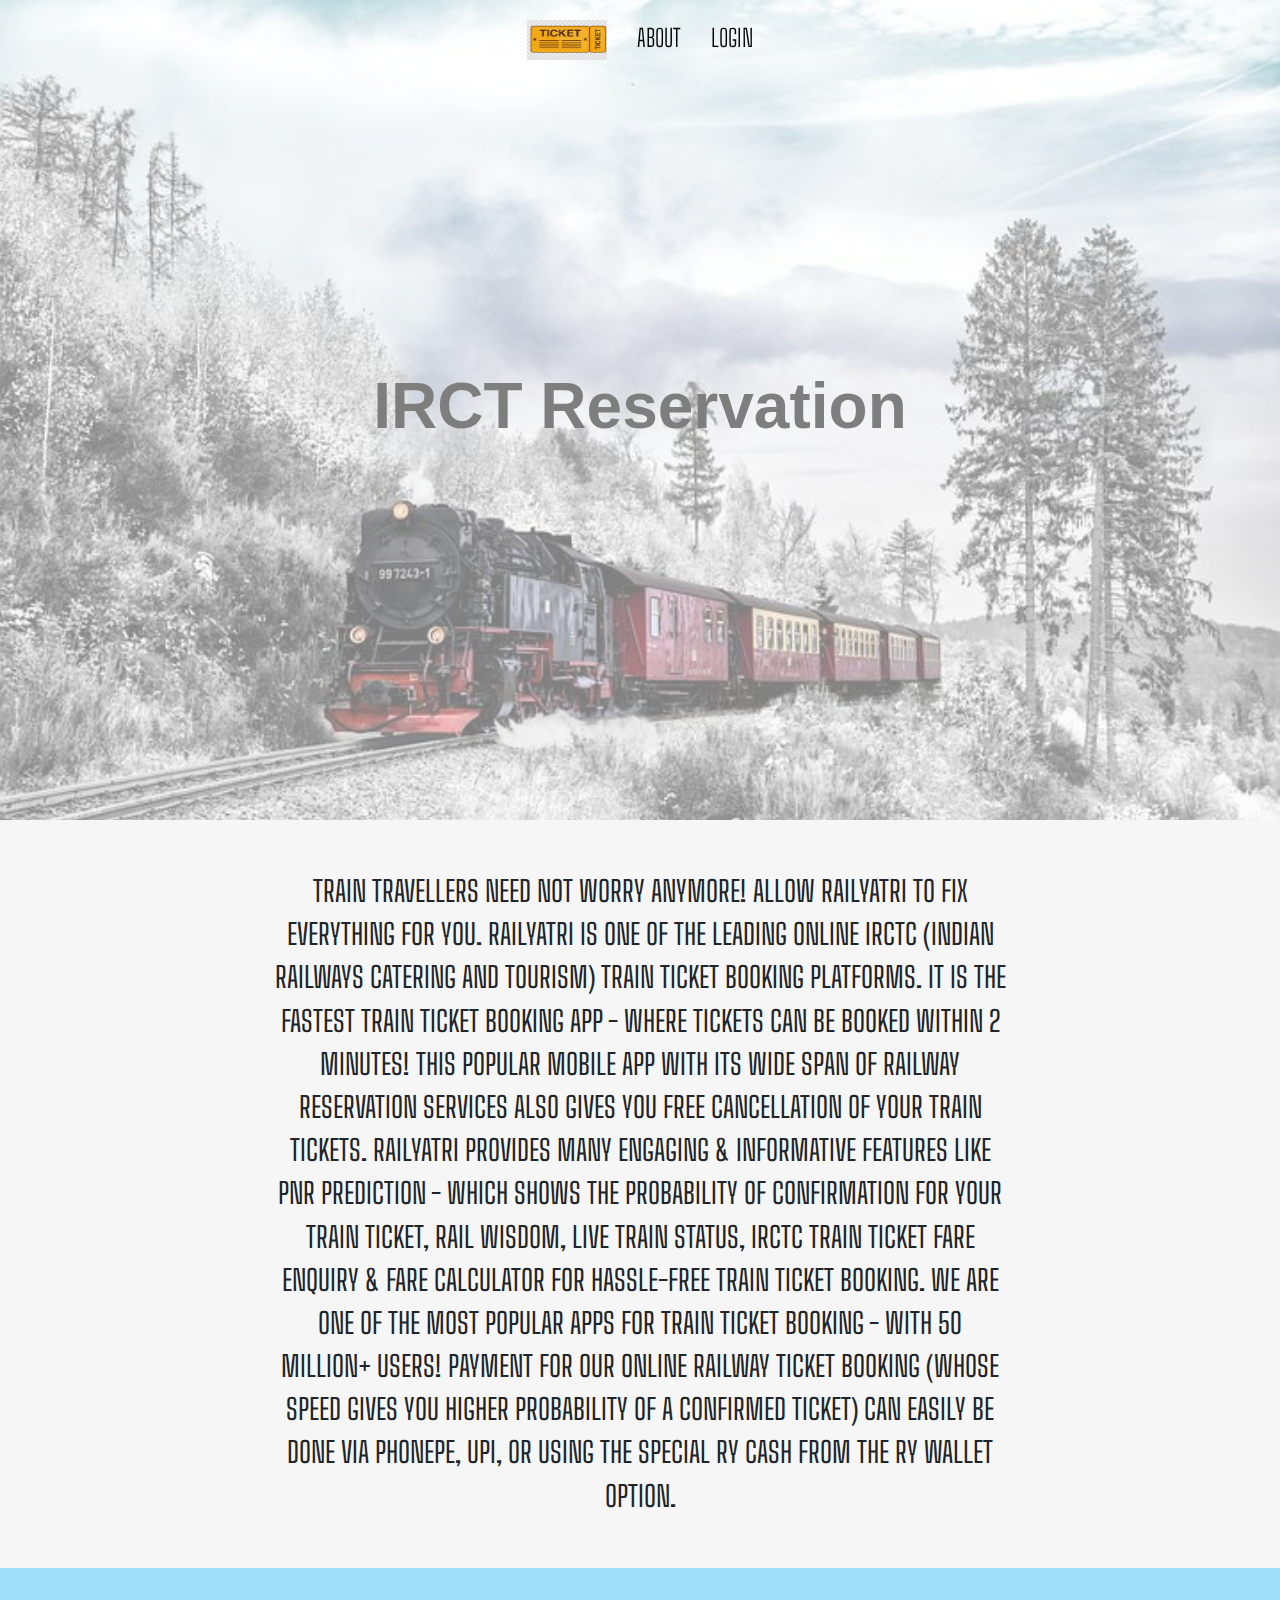
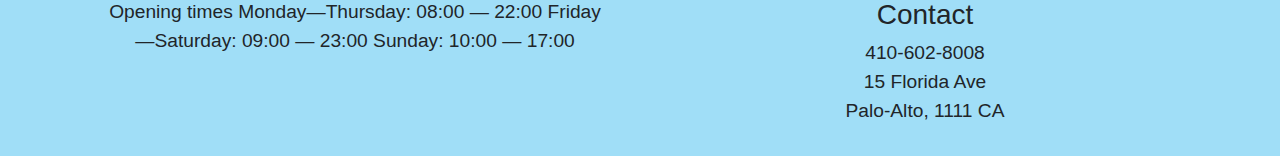
<file: index.html>
<!DOCTYPE html>
<html lang="en">
 
<head>
 
    
    <meta charset="utf-8">
    <meta name="viewport" content="width=device-width,
            initial-scale=1, shrink-to-fit=no">
 
    <link rel="stylesheet" href="./css/welcome.css">
    
 
    <!-- Bootstrap CSS -->
    <link rel="stylesheet" href=
"https://stackpath.bootstrapcdn.com/bootstrap/4.3.1/css/bootstrap.min.css"
        integrity=
"sha384-ggOyR0iXCbMQv3Xipma34MD+dH/1fQ784/j6cY/iJTQUOhcWr7x9JvoRxT2MZw1T"
        crossorigin="anonymous">
 
    <title>IRCT Website</title>
</head>
 
<body>
 
    <!-- navbar  -->
    <nav class="sticky-top">
        <ul class="nav-flex-row">
            <li class="nav-item">
                <a href="#nav-flex-row"><img src="./images/Screenshot 2022-10-18 143523.png" alt="train" style ="height: 40px;width:80px"></a>
            </li>
            <li class="nav-item">
                <a href="#about">About</a>
            </li>
            
            <li class="nav-item">
                <a href="#login.php">Login</a>
            </li>
            
        </ul>
    </nav>
    <section class="section-intro" style="background-image:url(./images/train-3758523__480.jpg);opacity: 0.5;">
        <header>
            <h1> IRCT Reservation</h1>
        </header>
        
    </section>
 
    <section class="about-section" id="about">
        <article>
 
             
<p>
    Train travellers need not worry anymore! Allow RailYatri to fix everything for you. RailYatri is one of the leading online IRCTC (Indian Railways Catering and Tourism) train ticket booking platforms. It is the FASTEST Train Ticket booking app - where tickets can be booked within 2 minutes! This popular mobile app with its wide span of railway reservation services also gives you FREE Cancellation of your train tickets. RailYatri provides many engaging & informative features like PNR prediction - which shows the probability of confirmation for your train ticket, Rail Wisdom, Live Train Status, IRCTC Train Ticket fare enquiry & fare calculator for hassle-free train ticket booking. We are one of the most popular apps for train ticket booking - with 50 million+ users! Payment for our online railway ticket booking (whose speed gives you higher probability of a confirmed ticket) can easily be done via PhonePe, UPI, or using the special RY cash from the RY wallet option.
            </p>
 
        </article>
    </section>
 
    <!-- carousel section -->
    <div style="background-color: rgb(160, 222, 247); width: 100%;">
    <div class="container text-center" >
        <div class="row">
          <div class="col">
            <div class="contact-address">
            Opening times
            <span>Monday—Thursday: 08:00 — 22:00</span>
                    <span>Friday—Saturday: 09:00 — 23:00 </span>
                    <span>Sunday: 10:00 — 17:00</span>
          </div>
        </div>
          <div class="col">
            <div class="contact-address">
                <h3>
                    Contact
                </h3>
                 
<p>
                    <span>410-602-8008</span>
                    <span>15 Florida Ave</span>
                    <span>Palo-Alto, 1111 CA</span>
                </p>
 
            </div>
          </div>
    
        </div>
    
    </div>
 
 
    <script src="https://code.jquery.com/jquery-3.3.1.slim.min.js"
        integrity=
"sha384-q8i/X+965DzO0rT7abK41JStQIAqVgRVzpbzo5smXKp4YfRvH+8abtTE1Pi6jizo"
        crossorigin="anonymous">
    </script>
     
    <script src=
"https://cdnjs.cloudflare.com/ajax/libs/popper.js/1.14.7/umd/popper.min.js"
        integrity=
"sha384-UO2eT0CpHqdSJQ6hJty5KVphtPhzWj9WO1clHTMGa3JDZwrnQq4sF86dIHNDz0W1"
        crossorigin="anonymous">
    </script>
     
    <script src=
"https://stackpath.bootstrapcdn.com/bootstrap/4.3.1/js/bootstrap.min.js"
        integrity=
"sha384-JjSmVgyd0p3pXB1rRibZUAYoIIy6OrQ6VrjIEaFf/nJGzIxFDsf4x0xIM+B07jRM"
        crossorigin="anonymous">
    </script>
</body>
</file>
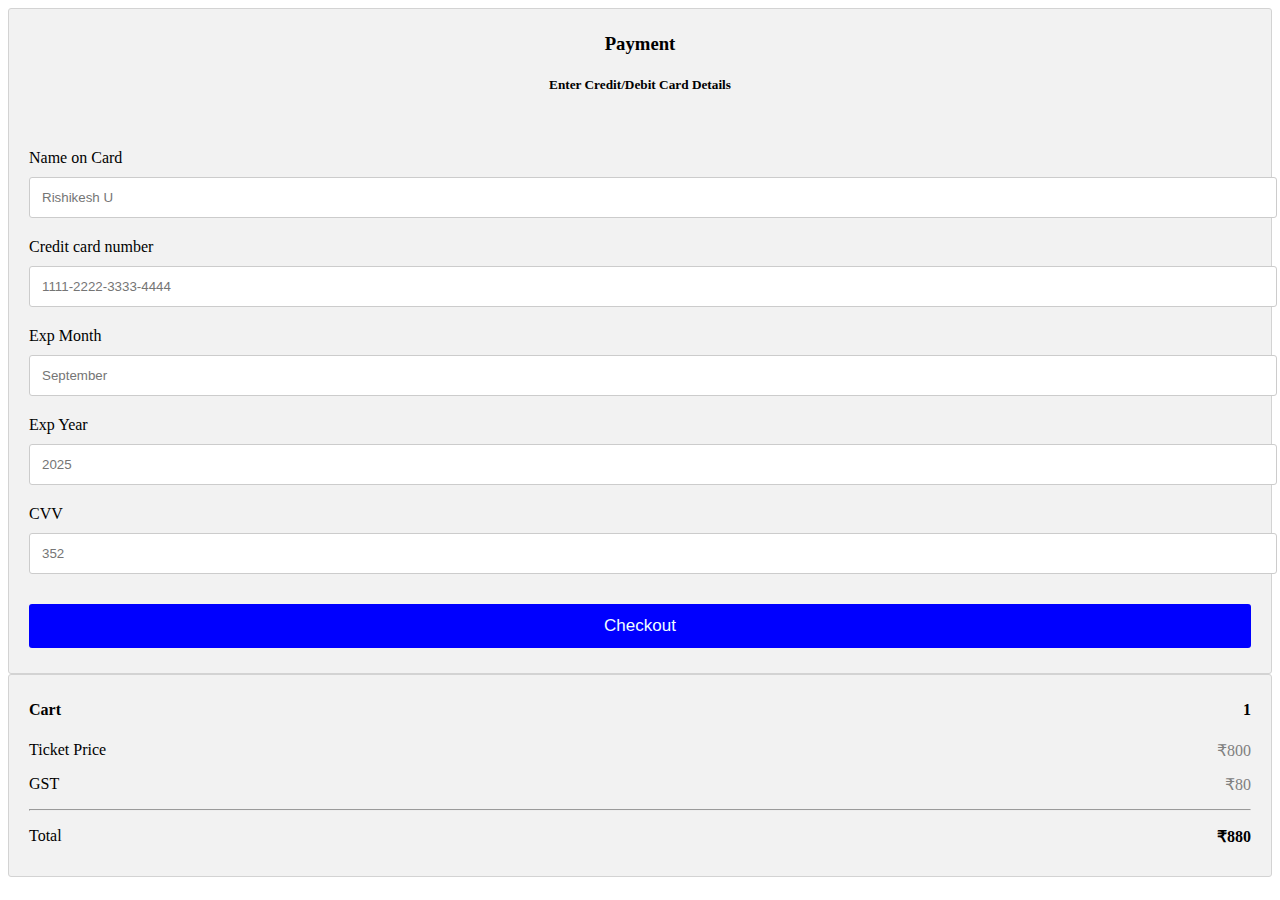
<file: payment.html>
<!DOCTYPE html>
<html lang="en">
<head>
	<meta charset="UTF-8" />
	<meta http-equiv="X-UA-Compatible" content="IE=edge" />
	<meta
	name="viewport"
	content="width=device-width,
			initial-scale=1.0"/>
	<link rel="stylesheet" href="payment.css" />
    <!-- CSS only -->
<link href="https://cdn.jsdelivr.net/npm/bootstrap@5.2.2/dist/css/bootstrap.min.css" rel="stylesheet" integrity="sha384-Zenh87qX5JnK2Jl0vWa8Ck2rdkQ2Bzep5IDxbcnCeuOxjzrPF/et3URy9Bv1WTRi" crossorigin="anonymous">
<!-- JavaScript Bundle with Popper -->

<script src="https://cdn.jsdelivr.net/npm/bootstrap@5.2.2/dist/js/bootstrap.bundle.min.js" integrity="sha384-OERcA2EqjJCMA+/3y+gxIOqMEjwtxJY7qPCqsdltbNJuaOe923+mo//f6V8Qbsw3" crossorigin="anonymous"></script>
</head>
<body>
	<div class="row">
        
        <div class="col-75 ">
          <div class="container">
            <form action="/action_page.php">
      
              <div class="row">
      
                <div class="col-50">
                  <h3 style="text-align:center;">Payment</h3>
                  <h5 style="text-align:center;">Enter Credit/Debit Card Details</h5>
                  <div class="icon-container">
                    <i class="fa fa-cc-visa" style="color:navy;"></i>
                    <i class="fa fa-cc-amex" style="color:blue;"></i>
                    <i class="fa fa-cc-mastercard" style="color:red;"></i>
                    <i class="fa fa-cc-discover" style="color:orange;"></i>
                  </div>
                  <label for="cname">Name on Card</label>
                  <input type="text" id="cname" name="cardname" placeholder="Rishikesh U">
                  <label for="ccnum">Credit card number</label>
                  <input type="text" id="ccnum" name="cardnumber" placeholder="1111-2222-3333-4444">
                  <label for="expmonth">Exp Month</label>
                  <input type="text" id="expmonth" name="expmonth" placeholder="September">
      
                  <div class="row">
                    <div class="col-50">
                      <label for="expyear">Exp Year</label>
                      <input type="text" id="expyear" name="expyear" placeholder="2025">
                    </div>
                    <div class="col-50">
                      <label for="cvv">CVV</label>
                      <input type="text" id="cvv" name="cvv" placeholder="352">
                    </div>
                  </div>
                </div>
      
              </div>
              
              <input type="submit" value="Checkout" class="btn" style="background-color: blue; color: azure;">
            </form>
          </div>
        </div>
      
        <div class="col-25">
          <div class="container">
            <h4>Cart
              <span class="price" style="color:black">
                <i class="fa fa-shopping-cart"></i>
                <b>1</b>
              </span>
            </h4>
            <p>Ticket Price <span class="price">&#8377;800</span></p>
            <p>GST <span class="price">&#8377;80</span></p>
            <hr>
            <p>Total <span class="price" style="color:black"><b>&#8377;880</b></span></p>
          </div>
        </div>
      </div>
      
	</div>
</body>
</html>
</file>
<file: css/welcome.css>
@import url('https://fonts.googleapis.com/css?family=Big+Shoulders+Text:100, 300, 400, 500, 600, 700, 800, 900&display=swap');



.nav-flex-row {
	display: flex;
	flex-direction: row;
	justify-content: center;
	position: absolute;
	z-index: 100;
	left: 0;
	width: 100%;
	padding: 0;
}

.nav-flex-row li {
	text-decoration: none;
	list-style-type: none;
	padding: 20px 15px;
}

.nav-flex-row li a {
	font-family: 'Big Shoulders Text', cursive;
	color: #000;
	font-size: 1.5em;
	text-transform: uppercase;
	font-weight: 300;
}
.nav-flex-row li a:hover{
	background: #E7E7E7;
}

.section-intro {
	height: 820px;
	background-image: url(img/foddiee.png);
	background-size: cover;
	display: flex;
	flex-direction: column;
	justify-content: center;
	align-items: center;
}

.section-intro h1 {
	text-align: center;
	color: #000;
	font-size: 4em;
	font-weight: 700;
}

.section-intro header {
	display: flex;
	flex: 4;
	flex-direction: row;
	justify-content: center;
	align-items: center;
}

.link-to-book-wrapper {
	flex: 1;
}

.about-section {
	display: flex;
	align-items: center;
	background-color: #f3f3f3c0;
	padding: 50px 30px;
}

.link-to-book {
	color: #ffffff;
	display: block;
	border: 2px solid #ffffff;
	padding: 5px 10px;
}

a.link-to-book:hover {
	background-color: #ffffff;
	color: #95999e;
	text-decoration: none;
}

.about-section p,
.about-section h3 {
	text-align: center;
	width: 60%;
	margin: auto;
	font-family: 'Big Shoulders Text', cursive;
	font-size: 1.8em;
	text-transform: uppercase;
}

.carousel-inner {
	height: 700px;
}

.row-flex {
	display: flex;
	flex-direction: row;
}

.flex-column-form {
	display: flex;
	flex-direction: column;
	flex: 1;
	margin: 30px 20px;
}

.btn.btn-primary {
	font-family: 'Big Shoulders Text', cursive;
	color: #ffffff;
	background-color: #95999e;
	text-transform: uppercase;
	font-size: 16px;
	padding: 5px 10px;
	letter-spacing: 2px;
	border: 0;
}

.btn.btn-primary:hover {
	background-color: #747474;
}
.opening-time,
.contact-address {
	flex: 1;
	margin: 30px 20px;
	font-size: 1.2em;
}

.form-group p {
	font-size: 1.2em;
}

.opening-time p span,
.contact-address p span {
	display: block;
}

@media (min-width:577px) and (max-width: 800px) {

	.section-intro {
		height: 500px;
	}

	.about-section p,
	.about-section h3 {
		font-size: 20px;
	}

	.carousel-inner {
		height: auto;
	}

	.row-flex {
		display: flex;
		flex-direction: column;
	}
}

@media screen and (max-width: 576px) {
	.section-intro {
		height: 300px;
	}

	.about-section {
		padding: 30px;
	}

	.section-intro h1 {
		font-size: 2em;
	}

	.about-section p,
	.about-section h3 {
		font-size: 15px;
	}

	.carousel-inner {
		height: auto;
	}

	.row-flex {
		display: flex;
		flex-direction: column;
	}

	.row-flex h3 {
		font-size: 25px;
		text-align: center;
	}

	.form-group p {
		font-size: 15px;
	}

	.opening-time p span,
	.contact-address p span {
		font-size: 15px;
		text-align: center;
	}

}
</file>
<file: payment.css>
.row {
    display: -ms-flexbox; /* IE10 */
    display: flex;
    -ms-flex-wrap: wrap; /* IE10 */
    flex-wrap: wrap;
    margin: 0 -16px;
  }
  
  .col-25 {
    -ms-flex: 25%; /* IE10 */
    flex: 25%;
  }
  
  .col-50 {
    -ms-flex: 50%; /* IE10 */
    flex: 50%;
  }
  
  .col-75 {
    -ms-flex: 75%; /* IE10 */
    flex: 75%;
  }
  
  .col-25,
  .col-50,
  .col-75 {
    padding: 0 16px;
  }
  
  .container {
    background-color: #f2f2f2;
    padding: 5px 20px 15px 20px;
    border: 1px solid lightgrey;
    border-radius: 3px;
  }
  
  input[type=text] {
    width: 100%;
    margin-bottom: 20px;
    padding: 12px;
    border: 1px solid #ccc;
    border-radius: 3px;
  }
  
  label {
    margin-bottom: 10px;
    display: block;
  }
  
  .icon-container {
    margin-bottom: 20px;
    padding: 7px 0;
    font-size: 24px;
  }
  
  .btn {
    background-color: #04AA6D;
    color: white;
    padding: 12px;
    margin: 10px 0;
    border: none;
    width: 100%;
    border-radius: 3px;
    cursor: pointer;
    font-size: 17px;
  }
  
  .btn:hover {
    background-color: #45a049;
  }
  
  span.price {
    float: right;
    color: grey;
  }
  
  /* Responsive layout - when the screen is less than 800px wide, make the two columns stack on top of each other instead of next to each other (and change the direction - make the "cart" column go on top) */
  @media (max-width: 800px) {
    .row {
      flex-direction: column-reverse;
    }
    .col-25 {
      margin-bottom: 20px;
    }
  }
</file>
